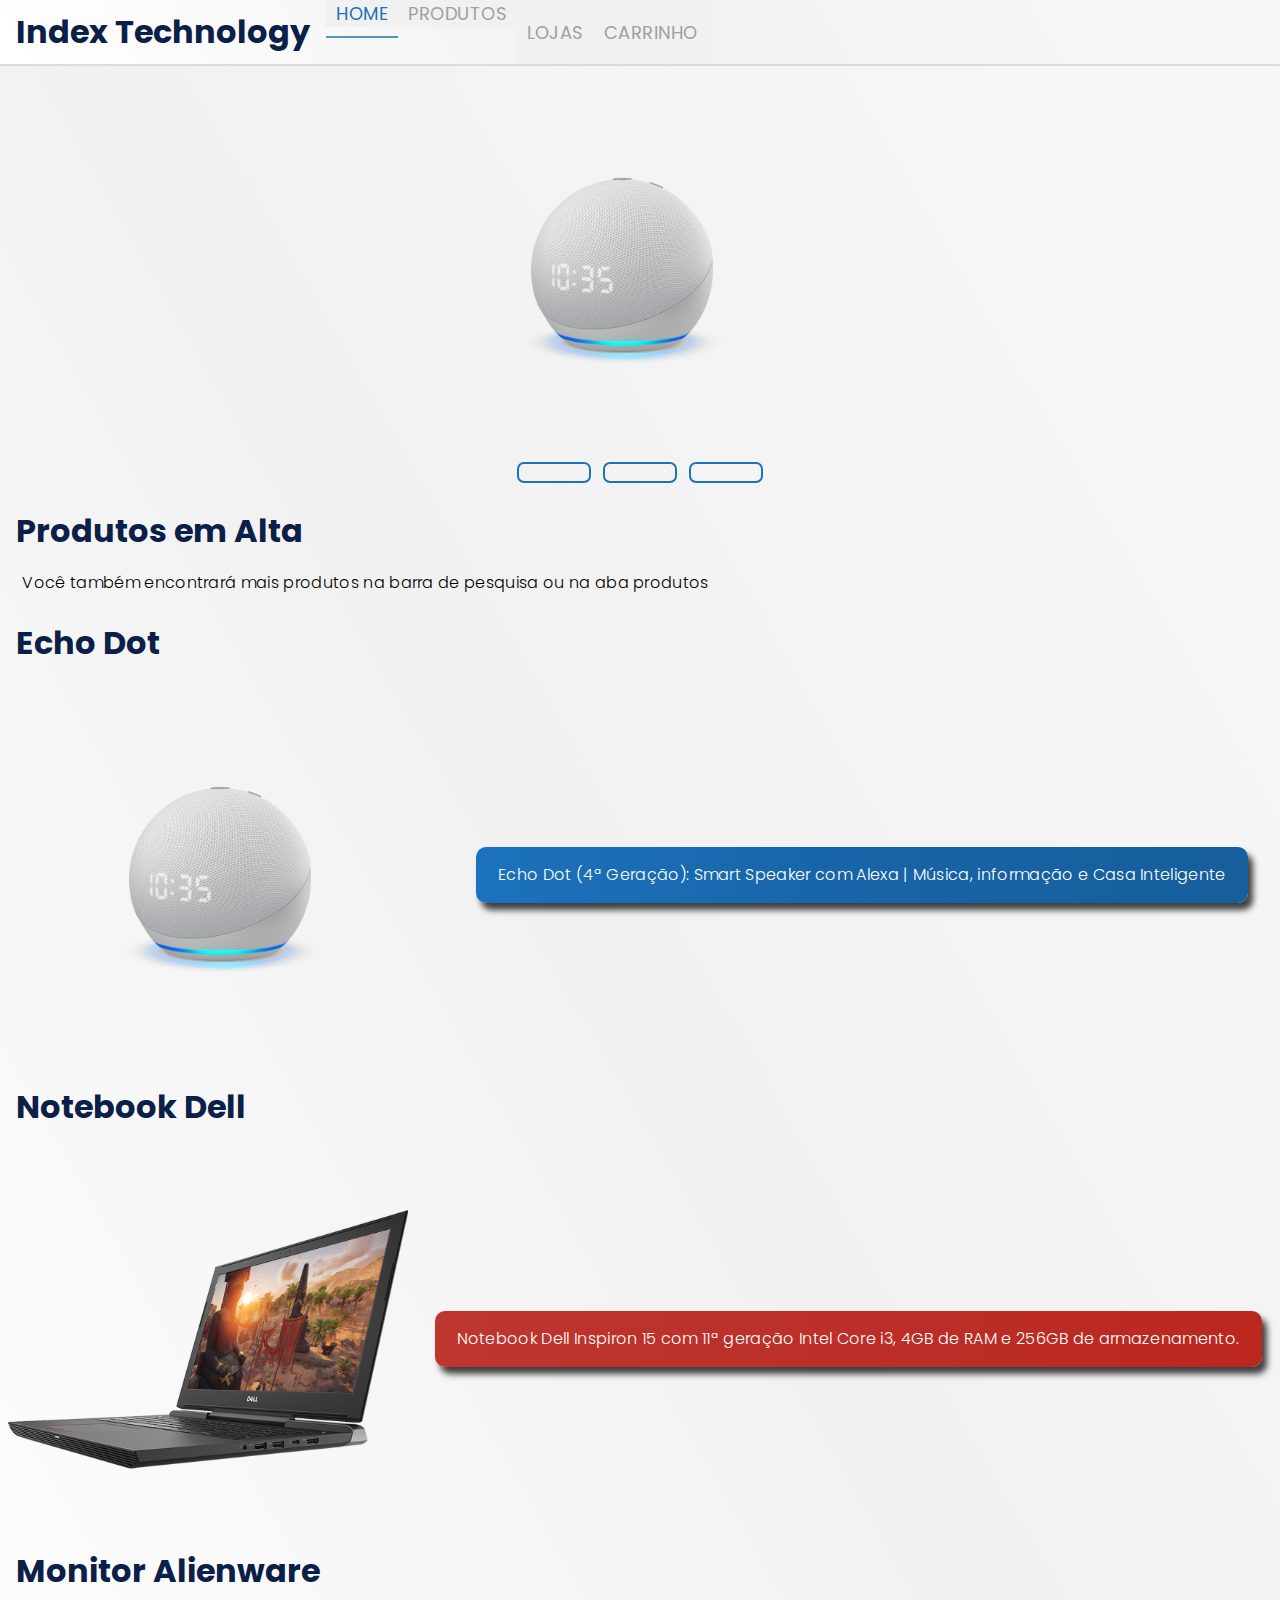
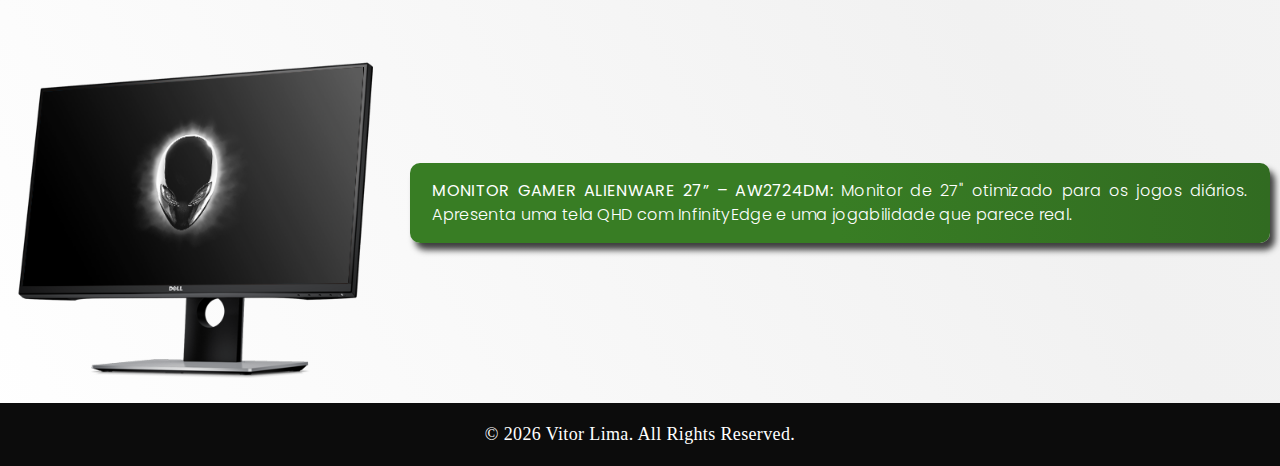
<file: index.html>
<!DOCTYPE html>
<html lang="pt-BR">

<head>
    <meta charset="UTF-8">
    <meta http-equiv="X-UA-Compatible" content="IE=edge">
    <meta name="viewport" content="width=device-width, initial-scale=1.0">
    <link href="https://fonts.googleapis.com/css2?family=Poppins:wght@500&display=swap" rel="stylesheet">
    <link rel="stylesheet" href="https://cdnjs.cloudflare.com/ajax/libs/font-awesome/4.7.0/css/font-awesome.min.css">
    <link rel="stylesheet" href="style.css">
    <link rel="shortcut icon" href="img/github.png" type="image/x-icon">

    <link href="https://cdn.jsdelivr.net/npm/bootstrap@5.1.3/dist/css/bootstrap.min.css" rel="stylesheet"
        integrity="sha384-1BmE4kWBq78iYhFldvKuhfTAU6auU8tT94WrHftjDbrCEXSU1oBoqyl2QvZ6jIW3" crossorigin="anonymous">
    <title>Index Technology</title>
</head>


<body>
    <header>
        <div class="d-flex align-items-center justify-content-between border-top-0"
            style="background-image: var(--corCabecalho01);  border-bottom: 2px solid rgb(219, 219, 219);">
            <h1 id="title">Index Technology</h1>

            <div class="tab">
                <a href="index.html">
                    <button class="btn btnHome" id="active">HOME</button>
                </a>
                <a href="#">
                    <button class="btn btnProdutos">PRODUTOS</button>
                </a>
                <button class="btn btnLojas">LOJAS</button>
                <button class="btn btnCarrinho">CARRINHO</button>
            </div>
            <a href="javascript:void(0);" class="icon" onclick="hamburguer()">
                <i class="fa fa-bars"></i>
            </a>
        </div>

        <div class="responsive_side_bar" id="tab_id">
            <a href="index.html">
                <button class="btn btnHome" id="active">HOME</button>
            </a>
            <a href="#">
                <button class="btn btnProdutos">PRODUTOS</button>
            </a>
            <button class="btn btnLojas">LOJAS</button>
            <button class="btn btnCarrinho">CARRINHO</button>
        </div>

    </header>


    <main>

        <div class="content">
            <div class="slides">
                <input type="radio" name="slide" id="slide01" checked>
                <input type="radio" name="slide" id="slide02">
                <input type="radio" name="slide" id="slide03">

                <div class="slide s1">
                    <a href="#echoDot"> <img src="img/teste.webp" class="imgCarrousel" alt="echo dot - alto falante">
                    </a>
                </div>
                <div class="slide">
                    <a href="#inspiron15"> <img src="img/dell_Inspiron15.png" class="imgCarrousel"
                            alt="Notebook Dell Inspiron 15"></a>
                </div>
                <div class="slide">
                    <a href="#smartWatch"> <img src="img/dell_alieware_monitor.png" class="imgCarrousel"
                            alt="Relogio Smart"> </a>

                </div>
            </div>
        </div>

        <div class="navigationBar">
            <label class="barDec" for="slide01"></label>
            <label class="barDec" for="slide02"></label>
            <label class="barDec" for="slide03"></label>
        </div>

        <h1 class="p_alta text-center">Produtos em Alta</h1>
        <p class="responsive_text text-center">Você também encontrará mais produtos na barra de pesquisa ou na aba
            produtos</p>

        <div class="my-2">
            <h1 id="echoDot">Echo Dot</h1>
        </div>
        <div class="standProdutos">
            <div class="img_article">
                <img src="img/teste.webp" class="img-fluid" alt="echo dot - alto falante">
            </div>
            <article id="caixa01">
                <p class="text responsive_text my-2">
                    Echo Dot (4ª Geração): Smart Speaker com Alexa | Música, informação e Casa Inteligente
                </p>
            </article>
        </div>



        <div class="my-2">
            <h1 id="inspiron15">Notebook Dell</h1>
        </div>
        <div class="standProdutos">
            <div class="img_article">
                <img src="img/dell_Inspiron15.png" class="img-fluid" alt="Notebook Dell Inspiron 15">
            </div>
            <article id="caixa02">
                <p class="text responsive_text my-2">
                    Notebook Dell Inspiron 15 com 11ª geração Intel Core i3, 4GB de RAM e 256GB de
                    armazenamento.
                </p>
            </article>
        </div>

        <div class="my-2">
            <h1 id="smartWatch">Monitor Alienware</h1>
        </div>
        <div class="standProdutos">
            <div class="img_article">
                <img src="img/dell_alieware_monitor.png" class="img-fluid" alt="Relogio Smart">
            </div>

            <article id="caixa03">
                <p class="text responsive_text my-2 ">
                    <strong>MONITOR GAMER ALIENWARE 27” – AW2724DM:</strong>
                    Monitor de 27" otimizado para os jogos diários.
                    Apresenta uma tela QHD com InfinityEdge e uma jogabilidade que parece real.
                </p>
            </article>
        </div>
    </main>
    <footer class="" style="background-image: linear-gradient(90deg,#0c0c0c, #0c0c0c, #0c0c0c); ">
        <p class="" style="color: white; font-family: initial; font-size: large;">©
            <script>document.write(new Date().getFullYear())</script> <a style="color: white;" href="https://vitorlima-vsl.github.io/vitorlima-vsl/">Vitor
                Lima</a>. All Rights Reserved.
        </p>
    </footer>

    <script>
        function hamburguer() {
            var x = document.getElementById("tab_id");
            if (x.style.display === "flex") {
                x.style.display = "none";
            }
            else {
                x.style.display = "flex";
            }
        }

    </script>

    <script src="https://cdn.jsdelivr.net/npm/@popperjs/core@2.10.2/dist/umd/popper.min.js"
        integrity="sha384-7+zCNj/IqJ95wo16oMtfsKbZ9ccEh31eOz1HGyDuCQ6wgnyJNSYdrPa03rtR1zdB"
        crossorigin="anonymous"></script>
    <script src="https://cdn.jsdelivr.net/npm/bootstrap@5.1.3/dist/js/bootstrap.min.js"
        integrity="sha384-QJHtvGhmr9XOIpI6YVutG+2QOK9T+ZnN4kzFN1RtK3zEFEIsxhlmWl5/YESvpZ13"
        crossorigin="anonymous"></script>
</body>

</html>

<!-- mudei o usuario de wndlima para vitorlima-vsl -->
</file>
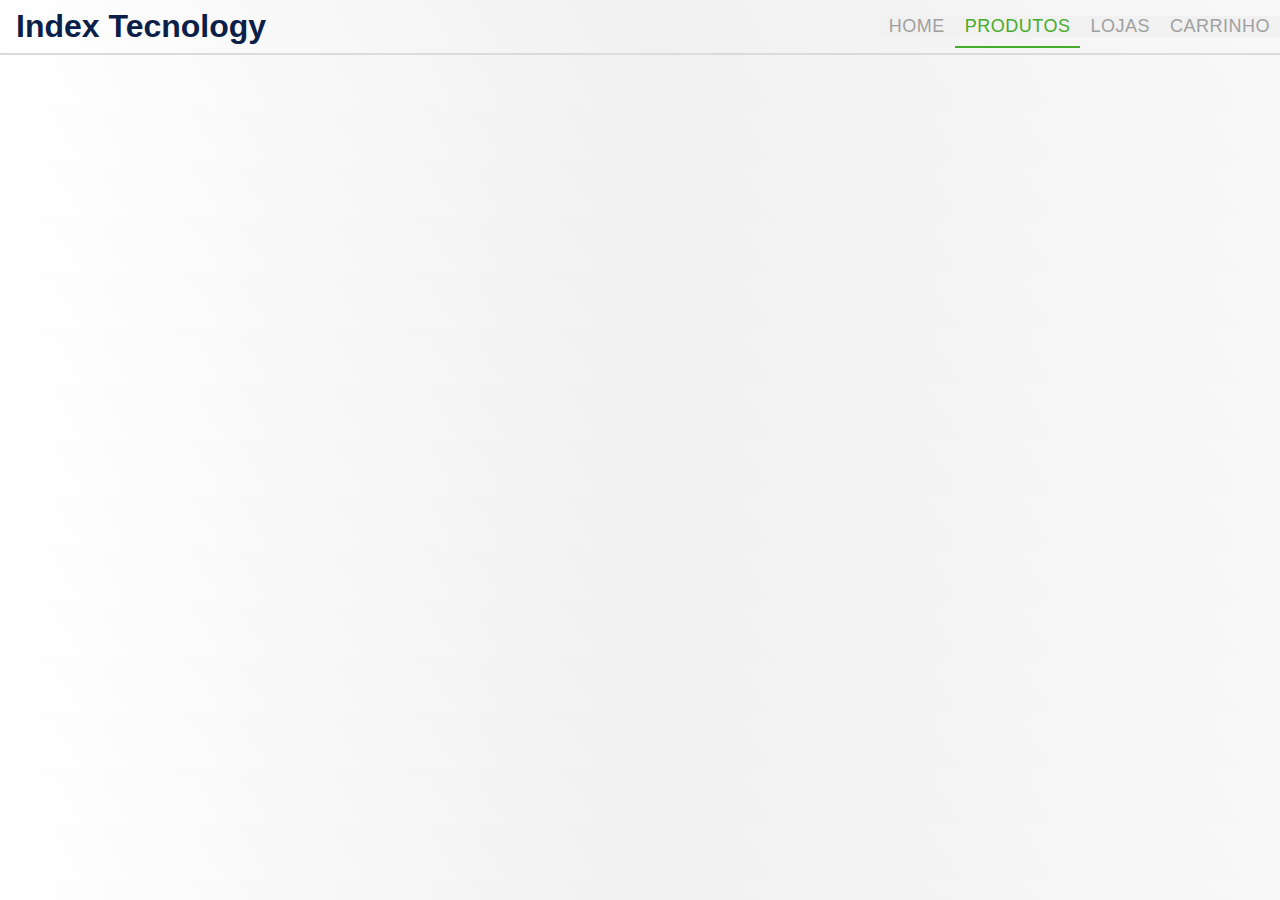
<file: produtos.html>
<!DOCTYPE html>
<html lang="en">
<head>
    <meta charset="UTF-8">
    <meta http-equiv="X-UA-Compatible" content="IE=edge">
    <meta name="viewport" content="width=device-width, initial-scale=1.0">
    <link rel="stylesheet" href="style.css">
    
    <title>Index Tecnology</title>
</head>
<body>
    <header>
        <div id="cabecalho">
            <h1 id="title">Index Tecnology</h1>
            <div>
                <a href="index.html">
                    <button class="btn btnHome">HOME</button>
                </a>
                <a href="produtos.html" >
                    <button class="btn btnProdutos" id="active">PRODUTOS</button>
                </a>
                <button class="btn btnLojas">LOJAS</button>
                <button class="btn btnCarrinho">CARRINHO</button>
            </div>
        </div>
    </header>
</body>
</html>
</file>
<file: style.css>
/*fontes imagem: https://www.gratispng.com/png-xzqtnw/ notebook dell
                https://www.imagensempng.com.br/smartwatch-preto-png/ smarthWatch
*/

@media(max-width: 1050px)
{

    .responsive_text{
        font-size: 14px;
    }
    .btn:after
    {
        bottom: -7.6px !important;
    }
    .content{
        width: 300px !important;
        height: 300px !important;
    }
    .imgCarrousel{
        width: 300px !important;
        height: 300px !important;
    }
}

@media (max-width: 767.98px)
{  
    h1.p_alta{
        font-size: 18px;
        margin: 0;
    }
    .btn{
        color: white;
        background-color: white;
    }
    .responsive_side_bar{
        display: flex;
        flex-direction: column;
        align-items: center;
    }
    h1#title{
        font-size: 24px;
    }
    .responsive_text{
        font-size: 12px;
    }
    /*teste de hamburguer button*/
      #tab_id{
        display: none;
      }

    /*teste de hamburguer button*/
    .icon{
        background: rgb(255, 255, 255);
        color: black;
        display: block;

    }
    .standProdutos{

        flex-wrap: wrap;
    }
    .tab{
      display: none;
    }
    footer{
        width: initial;
    }

}

@media(max-width: 576px)
{
    .content{
        width: 200px !important;
        height: 200px !important;
        left: 60% !important;
    }
    .imgCarrousel{
        width: 200px !important;
        height: 200px !important;
    }
}
@media(max-width: 376px){
    .content{
        left: 62.5% !important;
    }
}
@media (min-width: 768px)
{
    .icon{
        display: none;
    }
    .responsive_side_bar{
        display: none;
    }
    .btn:after
    {
        content: "";
        position: absolute;
        height: 2px;
        width: 0;
        left: 0;
        bottom: -10.6px;
        transition: 0.5s;
    }
    
}
/*bem melhor que fazer isso em javaScript lul*/
html{
    scroll-behavior: smooth;
}

body
{
    background-image: var(--corBackground01);
    margin: 0;
}

main
{
    height: 96%;
}

footer
{
    height: 4%;
}

#cabecalho
{
    border-bottom: 2px solid rgb(219, 219, 219);
    display: flex;
    align-items: center;
    background-image: var(--corCabecalho01);
    justify-content: space-between;
    top: 0;
    width: 100%;

}

/*#3877EB #0B2048 #163671*/
:root
{
    --corCabecalho01: linear-gradient(60deg, #ffffff, #f1f1f1, #f8f8f8);
    --corBackground01: linear-gradient(60deg, #ffffff, #f1f1f1, #f8f8f8);
    --corPrincipal01: #1C72BD;
    --corTexto01: ;
}


a{
    color: #0A0A09;
    text-decoration: none;
}
a:hover{
    text-decoration: underline;
}

h1
{
    font-family: 'Poppins', sans-serif;
    font-size: 32px;
    color: #0B2048;
    font-weight: bolder;
    margin: 0.5rem 1rem;

}
div{
    display: flex;
}
h2{
    color: #ffffff;
    font-family: "Poppins", sans-serif;
    text-align: center;
    font-size: 9vw;
    margin: 0.5em 0;
  }
p{
    color: #000000;
    font-family: "Poppins", sans-serif;
    font-size: 16px;
    font-weight: 300;
    line-height: 1.5em;
    text-align: justify;
    padding: 0 1.4em;
    letter-spacing: 0.02em; 
}
p.text {
    color: #ffffff;
  }
p.footer{
    color: #0A0A09;
    font-family: 'Times New Roman', Times, serif;
    font-size: 18px;
    text-align: justify;
    padding: 0 1.4em;
    letter-spacing: 0.02em;
    margin: 0.1%;
}
/*rodape do site*/
footer{
    display: flex;
    justify-content: center;
    background-image: linear-gradient(90deg,#AFAFAF, #a3a3a3, #a1a1a1); 
    margin: 0;
}
div.standProdutos{
    display: flex; 
    justify-content:space-around;
    align-items: center;
}


article{
    border-radius: 10px;
    display: flex;
    justify-content: center; 
    width: auto; 
    height: auto;
    margin: 10px;
    box-shadow: 5px 7px 6px rgb(63, 63, 63);
}
article#caixa01{
    background-image: linear-gradient(90deg, #1C72BD,#1764a7, #165e9c);
 }
article#caixa02{
    background-image: linear-gradient(90deg, #BD362F,#bb2f28, #bb271f);
}
article#caixa03{
    background-image: linear-gradient(90deg,#387D24,#387D24, #316b21);
}


/*
refatorar o codigo e trocar para underline effect
*/
/* Style buttons */
.btn
{
    position: relative;
    text-decoration: none;
    font-family: 'Poppins', sans-serif;
    color: #a0a0a0;
    font-size: 18px;
    letter-spacing: 0.5px;
    padding: 0 10px;
    background-color: #f1f1f1;
    border: none;
    cursor: pointer;
}


.btnHome::after{
 background-color: #4F99B3;
}
.btnProdutos::after{
     background-color:   #47ac2b;
}
.btnLojas::after{
    color: #ff362c;
   background-color: #ff362c;
}
.btnProdutos:hover{
    color: #387D24 !important;
}
.btnLojas:hover{
    color: #ff362c !important;
}
.btnCarrinho:hover{
    color: #ebb113 !important;
}
.btnCarrinho::after{
    background-color: #ebb113;
}

.btn:hover
{
    color: var(--corPrincipal01);
}

.btn:hover:after
{
    width: 100%;
}
/*home ativo*/
.btn#active 
{
    color: var(--corPrincipal01);
}
.btn#active:after 
{
    width: 100%;
}
/*produtos ativo*/
.btnProdutos#active
{
    color:  #47ac2b;
}

.btnProdutos#active:after 
{
    width: 100%;
}



/*nao funciona por algum motivo, essa parte do firefox*/
/* para o firefox */
.sub-div
{
    max-height: 100vh;
    overflow-y: scroll;
    /*cor da barrinha e cor do fundo*/
    scrollbar-color: #a7a7a7 rgb(31, 29, 29);
    overflow-x: none;
}

/*  ::-webkit- serve pro chrome */
::-webkit-scrollbar 
{
    width: 0.6em;
    overflow-x: none;
}

::-webkit-scrollbar-track 
{
    background-color: #a7a7a7;
}

::-webkit-scrollbar-thumb
{
    background: rgb(31, 29, 29);
    border-radius: 0.3em;
}


/*carrosel de imagens*/
.content{
    width: 400px;
    height: 400px;
    border-radius: 20px;
    position: relative;
    overflow: hidden;
    top: 70%;
    left: 55%;
    transform: translate(-70%,-0%);
}
.navigationBar{
    position: relative;
    bottom: 10px;
    display: flex;
    justify-content: center;
}
.barDec{
    width: 70px;
    height: 17px;
    border: 2px solid #1C72BD;
    margin: 6px;
    border-radius: 7px;
    cursor: pointer;
    transition: 0.7s;
}
.barDec:hover{
    background-color: #1C72BD;
}
input{
 display: none;
}
.slides{
    display: flex;
    width: 300%;
    height: 100%;
   
}
.slide{
    width: 100%;
    transition: 0.5s;
}
.slide img{
    cursor: pointer;
}
img{
    width: 400px;
    height: 400px;
}
/*
#slide01:checked ~ .s1{
    margin-left: 0;
}*/
#slide02:checked ~ .s1{
    margin-left: -60%;
    margin-right: 10%;
}
#slide03:checked ~ .s1{
    margin-left: -200%;

}
</file>
